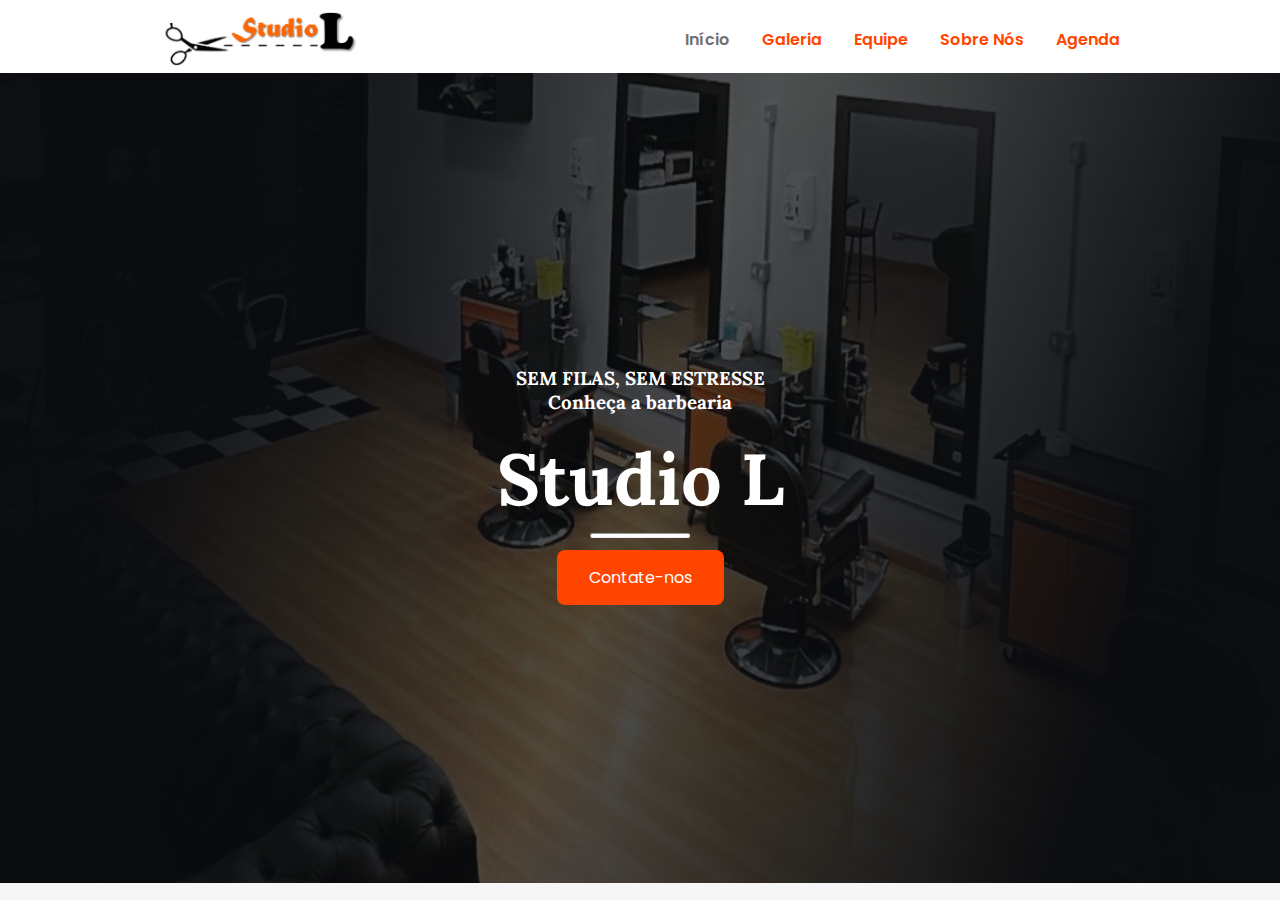
<file: index.html>
<!DOCTYPE html>
<html lang="pt-br">

    <head>
        <meta charset="UTF-8">
        <meta http-equiv="X-UA-Compatible" content="IE=edge">
        <meta name="viewport" content="width=device-width, initial-scale=1.0">
        <title>Studio L</title>
        <link rel="stylesheet" href="styles.css">
        <style>
        #home {
            background: url('img-banner-studioL.jpg') no-repeat center center fixed;
            height: 90vh;
            position: relative;
            width: 100%;
            background-size: cover;
            opacity: 100%;
        }
    </style>
    </head>

    <body>
        <header class="header">
            <div class="container container-nav">
                <div class="site-title">
                    <img class="img-logo_studioL"
                        src="img-logo_studioL.png"
                        width="200px"
                        alt>
                    <!--<h1>STUDIO L</h1>
                    <p class="subtitle">sem fi</p>-->
                </div>
                <nav>
                    <ul>
                        <li><a href="index.html"
                                class="current-page">Início</a></li>
                        <li><a href="gallery.html">Galeria</a></li>
                        <li><a href="team.html">Equipe</a></li>
                        <li><a href="about.html">Sobre nós</a></li>
                        <li><a href="contact.html">Agenda</a></li>
                    </ul>
                </nav>
            </div>
        </header>
        <main>
            <div id="home">
                <div class="overlay">
                    <div class="landing-text">
                        <h3>SEM FILAS, SEM ESTRESSE <br> Conheça a barbearia
                        </h3>
                        <h1>Studio L</h1>
                        <hr id="hr-main">
                        <a href="contact.html"
                            class="button btn-hire">Contate-nos</a>
                    </div>
                </div>
            </div>
        </main>
    </body>

</html>
</file>
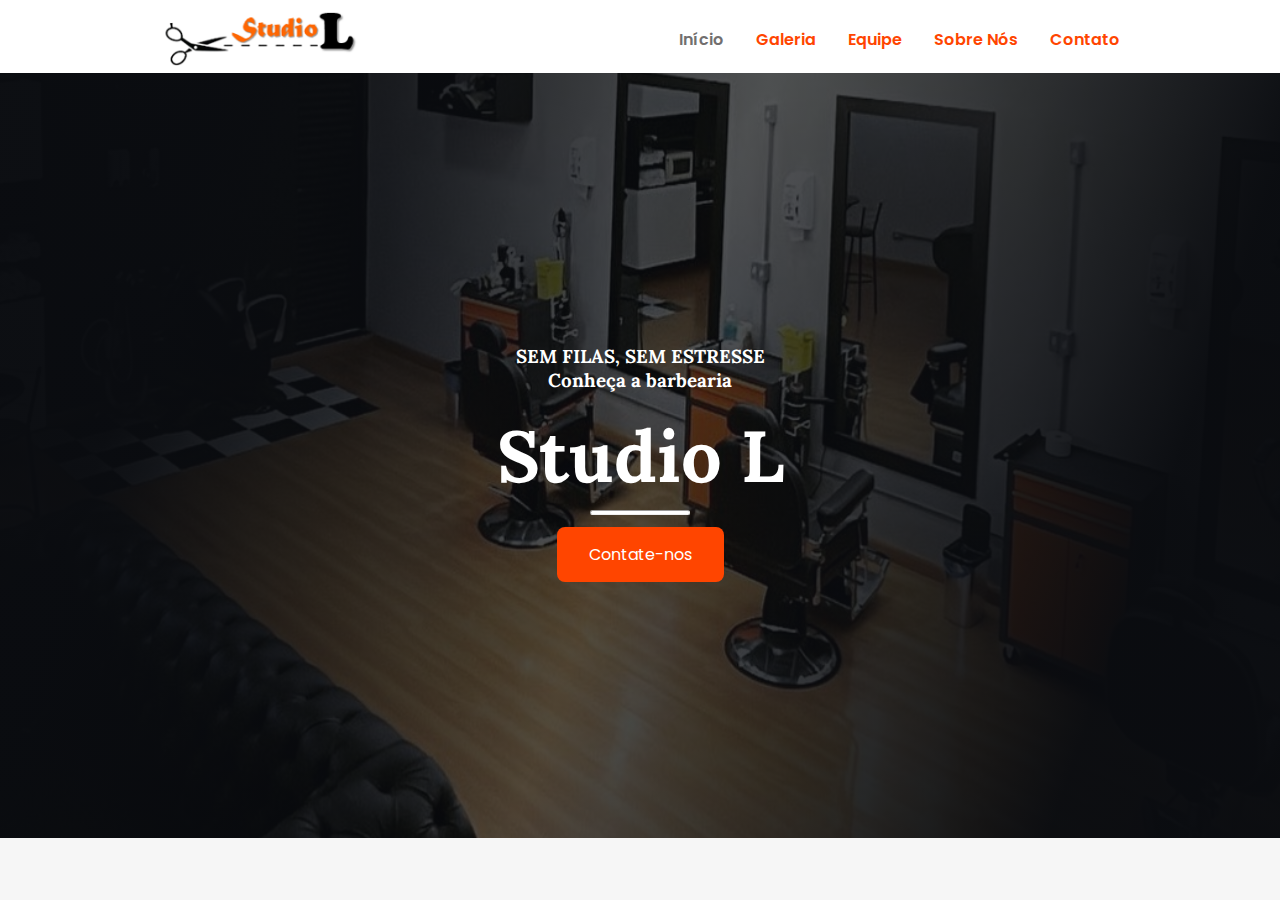
<file: Barbershop-website-main/Barber/index.html>
<!DOCTYPE html>
<html lang="en">

    <head>
        <meta charset="UTF-8">
        <meta http-equiv="X-UA-Compatible" content="IE=edge">
        <meta name="viewport" content="width=device-width, initial-scale=1.0">
        <title>Studio L</title>
        <link rel="stylesheet" href="css/styles.css">
        <style>
        #home {
            background: url('/Barbershop-website-main/Barber/img/img-banner-studioL.jpg') no-repeat center center fixed;
            height: 85vh;
            position: relative;
            width: 100%;
            background-size: cover;
            opacity: 100%;
        }
    </style>
    </head>

    <body>
        <header class="header">
            <div class="container container-nav">
                <div class="site-title">
                    <img class="img-logo_studioL"
                        src="/Barbershop-website-main/Barber/img/img-logo_studioL.png"
                        width="200px"
                        alt>
                    <!--<h1>STUDIO L</h1>
                    <p class="subtitle">sem fi</p>-->
                </div>
                <nav>
                    <ul>
                        <li><a href="index.html"
                                class="current-page">Início</a></li>
                        <li><a href="gallery.html">Galeria</a></li>
                        <li><a href="team.html">Equipe</a></li>
                        <li><a href="about.html">Sobre nós</a></li>
                        <li><a href="contact.html">Contato</a></li>
                    </ul>
                </nav>
            </div>
        </header>
        <main>
            <div id="home">
                <div class="overlay">
                    <div class="landing-text">
                        <h3>SEM FILAS, SEM ESTRESSE <br> Conheça a barbearia
                        </h3>
                        <h1>Studio L</h1>
                        <hr id="hr-main">
                        <a href="contact.html"
                            class="button btn-hire">Contate-nos</a>
                    </div>
                </div>
            </div>
        </main>
    </body>

</html>
</file>
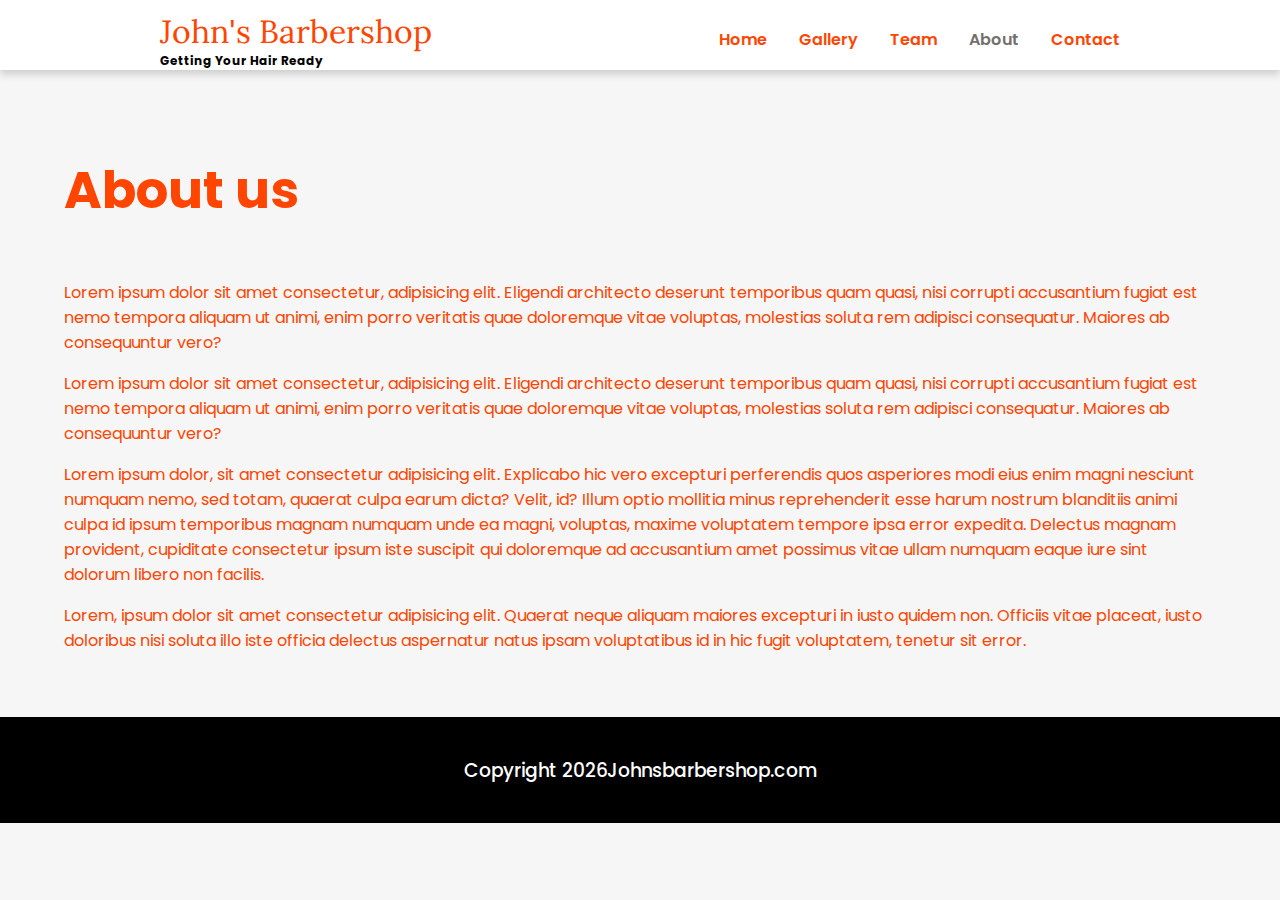
<file: Barbershop-website-main/Barber/about.html>
<!DOCTYPE html>
<html lang="en">

<head>
    <meta charset="UTF-8">
    <meta http-equiv="X-UA-Compatible" content="IE=edge">
    <meta name="viewport" content="width=device-width, initial-scale=1.0">
    <title>Document</title>
    <link rel="stylesheet" href="css/styles.css">
</head>

<body>
    <header class="header">
        <div class="container container-nav">
            <div class="site-title">
                <h1>John's Barbershop</h1>
                <p class="subtitle">Getting your hair ready</p>
            </div>
            <nav>
                <ul>
                    <li><a href="index.html">Home</a></li>
                    <li><a href="gallery.html">Gallery</a></li>
                    <li><a href="team.html">Team</a></li>
                    <li><a href="about.html" class="current-page">About</a></li>
                    <li><a href="contact.html">Contact</a></li>
                </ul>

            </nav>
        </div>
    </header>

    <main class="about">
        <div class="about-header">
            <h1>About us</h1>
        </div>
        <div class="about-content">
            <p>Lorem ipsum dolor sit amet consectetur, adipisicing elit. Eligendi architecto deserunt temporibus quam
                quasi, nisi corrupti accusantium fugiat est nemo tempora aliquam ut animi, enim porro veritatis quae
                doloremque vitae voluptas, molestias soluta rem adipisci consequatur. Maiores ab consequuntur vero?</p>
            <p>Lorem ipsum dolor sit amet consectetur, adipisicing elit. Eligendi architecto deserunt temporibus quam
                quasi, nisi corrupti accusantium fugiat est nemo tempora aliquam ut animi, enim porro veritatis quae
                doloremque vitae voluptas, molestias soluta rem adipisci consequatur. Maiores ab consequuntur vero?</p>
            <p>Lorem ipsum dolor, sit amet consectetur adipisicing elit. Explicabo hic vero excepturi perferendis quos
                asperiores modi eius enim magni nesciunt numquam nemo, sed totam, quaerat culpa earum dicta? Velit, id?
                Illum optio mollitia minus reprehenderit esse harum nostrum blanditiis animi culpa id ipsum temporibus
                magnam numquam unde ea magni, voluptas, maxime voluptatem tempore ipsa error expedita. Delectus magnam
                provident, cupiditate consectetur ipsum iste suscipit qui doloremque ad accusantium amet possimus vitae
                ullam numquam eaque iure sint dolorum libero non facilis.</p>
            <p>Lorem, ipsum dolor sit amet consectetur adipisicing elit. Quaerat neque aliquam maiores excepturi in
                iusto quidem non. Officiis vitae placeat, iusto doloribus nisi soluta illo iste officia delectus
                aspernatur natus ipsam voluptatibus id in hic fugit voluptatem, tenetur sit error.</p>
        </div>
    </main>

    <footer class="footer">
        <h3><span id="demo">&copy;</span><a href="#">Johnsbarbershop.com</a></h3>
    </footer>

    <script src="js/index.js"></script>
</body>

</html>
</file>
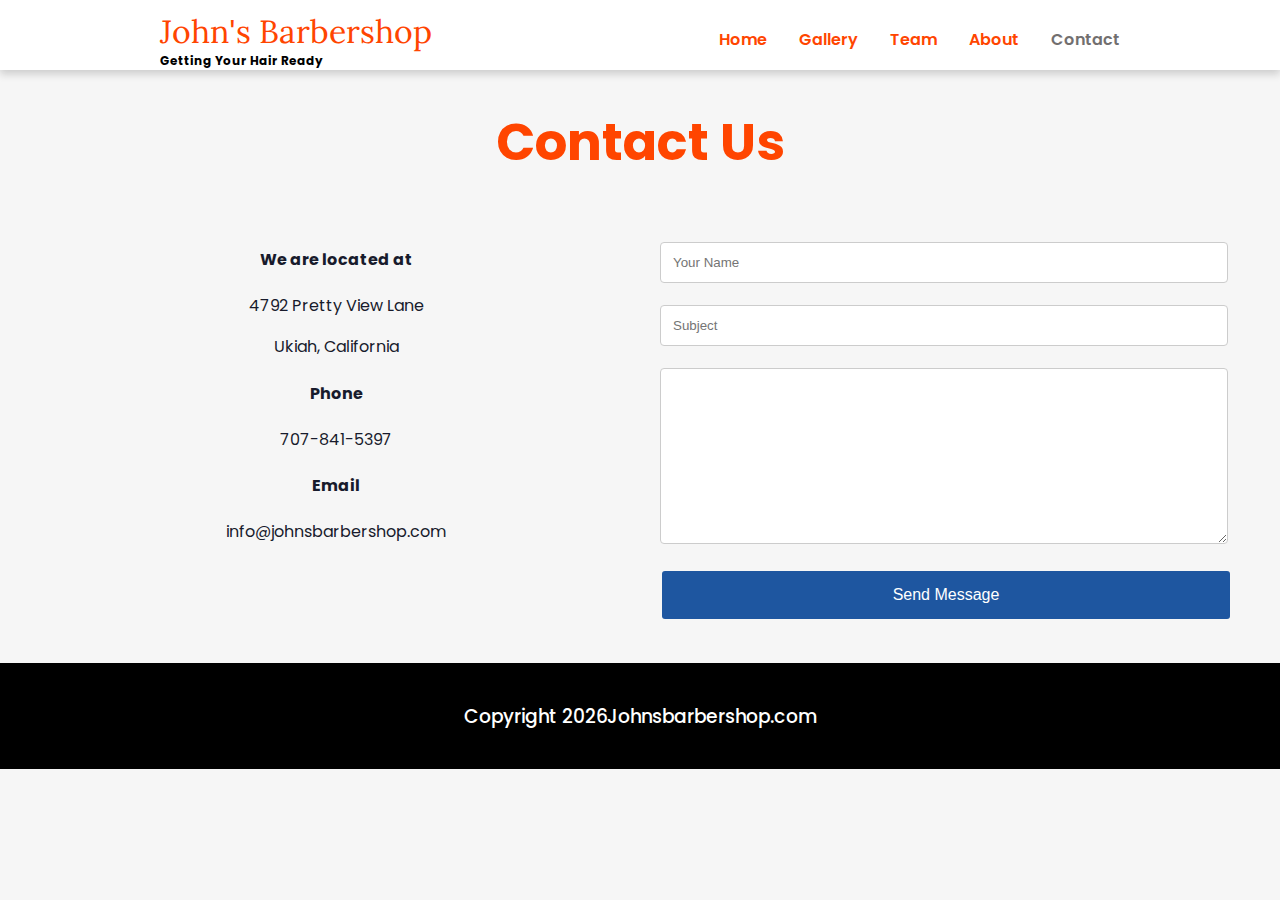
<file: Barbershop-website-main/Barber/contact.html>
<!DOCTYPE html>
<html lang="en">

<head>
    <meta charset="UTF-8">
    <meta http-equiv="X-UA-Compatible" content="IE=edge">
    <meta name="viewport" content="width=device-width, initial-scale=1.0">
    <title>Document</title>
    <link rel="stylesheet" href="css/styles.css">
</head>

<body>
    <header class="header">
        <div class="container container-nav">
            <div class="site-title">
                <h1>John's Barbershop</h1>
                <p class="subtitle">Getting your hair ready</p>
            </div>
            <nav>
                <ul>
                    <li><a href="index.html">Home</a></li>
                    <li><a href="gallery.html">Gallery</a></li>
                    <li><a href="team.html">Team</a></li>
                    <li><a href="about.html">About</a></li>
                    <li><a href="contact.html" class="current-page">Contact</a></li>
                </ul>

            </nav>
        </div>
    </header>
    <main class="contact">
        <h1>Contact Us</h1>
        <div class="flex-container">
            <div class="flex-item-left">
                <h4>We are located at</h4>
                <p>4792 Pretty View Lane</p>
                <p>Ukiah, California</p>
                <h4>Phone</h4>
                <p>707-841-5397</p>
                <h4>Email</h4>
                <p>info@johnsbarbershop.com</p>
            </div>
            <div class="flex-item-right">
                <form action="">
                    <input type="text" id="fname" placeholder="Your Name">
                    <input type="text" name="subject" id="subject" placeholder="Subject">
                    <textarea name="" id="textarea" cols="30" rows="10"></textarea>
                    <button type="button">Send Message</button>
                </form>
            </div>
        </div>
    </main>
    <footer class="footer">
        <h3><span id="demo">&copy;</span><a href="#">Johnsbarbershop.com</a></h3>
    </footer>

    <script src="js/index.js"></script>
</body>

</html>
</file>
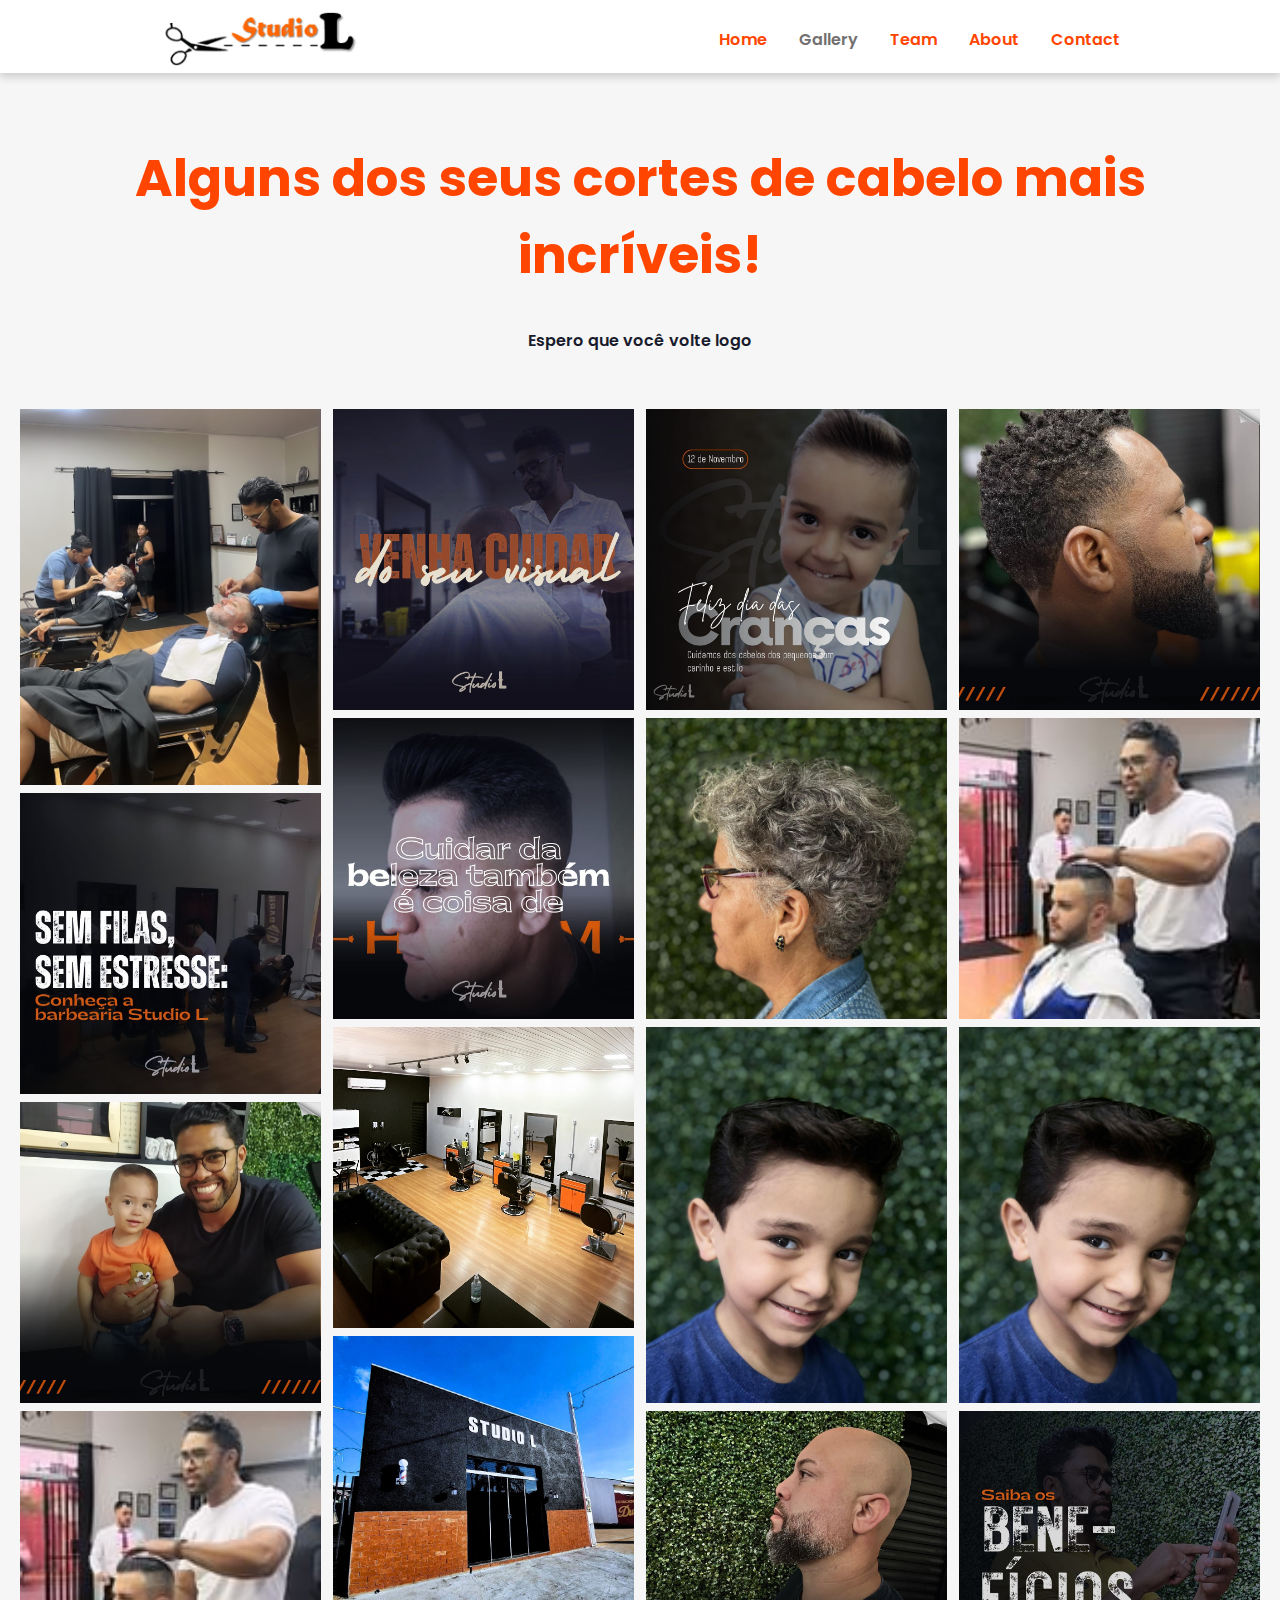
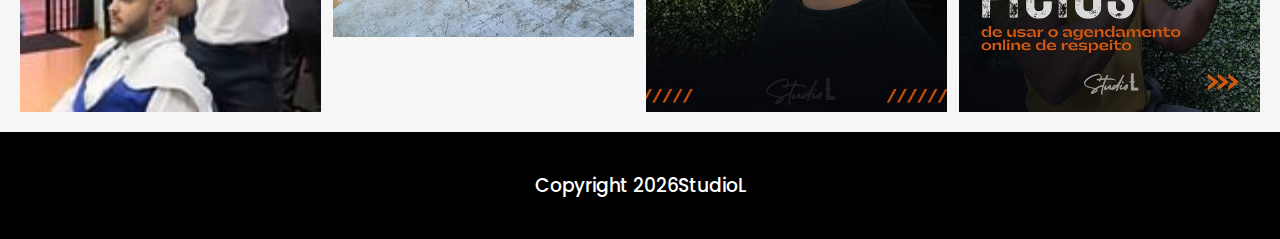
<file: Barbershop-website-main/Barber/gallery.html>
<!DOCTYPE html>
<html lang="en">

    <head>
        <meta charset="UTF-8">
        <meta http-equiv="X-UA-Compatible" content="IE=edge">
        <meta name="viewport" content="width=device-width, initial-scale=1.0">
        <title>Document</title>
        <link rel="stylesheet" href="css/styles.css">
    </head>

    <body>
        <header class="header">
            <div class="container container-nav">
                <div class="site-title">
                    <!-- <h1>Studio L</h1>-->
                    <img class="img-logo_studioL"
                        src="/Barbershop-website-main/Barber/img/img-logo_studioL.png"
                        width="200px"
                        alt>
                </div>
                <nav>
                    <ul>
                        <li><a href="index.html">Home</a></li>
                        <li><a href="gallery.html"
                                class="current-page">Gallery</a></li>
                        <li><a href="team.html">Team</a></li>
                        <li><a href="about.html">About</a></li>
                        <li><a href="contact.html">Contact</a></li>
                    </ul>

                </nav>
            </div>
        </header>
        <main>
            <div class="gallery-header">
                <h1>Alguns dos seus cortes de cabelo mais incríveis!</h1>
                <p>Espero que você volte logo</p>
            </div>
            <div class="row gallery-row">
                <div class="column">
                    <img src="img/1.jpg" alt style="width: 100%">
                    <img src="img/2.jpg" alt style="width: 100%">
                    <img src="img/3.jpg" alt style="width: 100%">
                    <img src="img/4.jpg" alt style="width: 100%">
                </div>
                <div class="column">
                    <img src="img/5.jpg" alt style="width: 100%">
                    <img src="img/6.jpg" alt style="width: 100%">
                    <img src="img/7.jpg" alt style="width: 100%">
                    <img src="img/8.jpg" alt style="width: 100%">
                </div>
                <div class="column">
                    <img src="img/9.jpg" alt style="width: 100%">
                    <img src="img/10.jpg" alt style="width: 100%">
                    <img src="img/11.jpg" alt style="width: 100%">
                    <img src="img/12.jpg" alt style="width: 100%">
                </div>
                <div class="column">
                    <img src="img/13.jpg" alt style="width: 100%">
                    <img src="img/14.jpg" alt style="width: 100%">
                    <img src="img/15.jpg" alt style="width: 100%">
                    <img src="img/16.jpg" alt style="width: 100%">
                </div>
            </div>
        </main>
        <footer class="footer">
            <h3><span id="demo">&copy;</span><a
                    href="#">StudioL</a></h3>
        </footer>

        <script src="js/index.js"></script>
    </body>

</html>
</file>
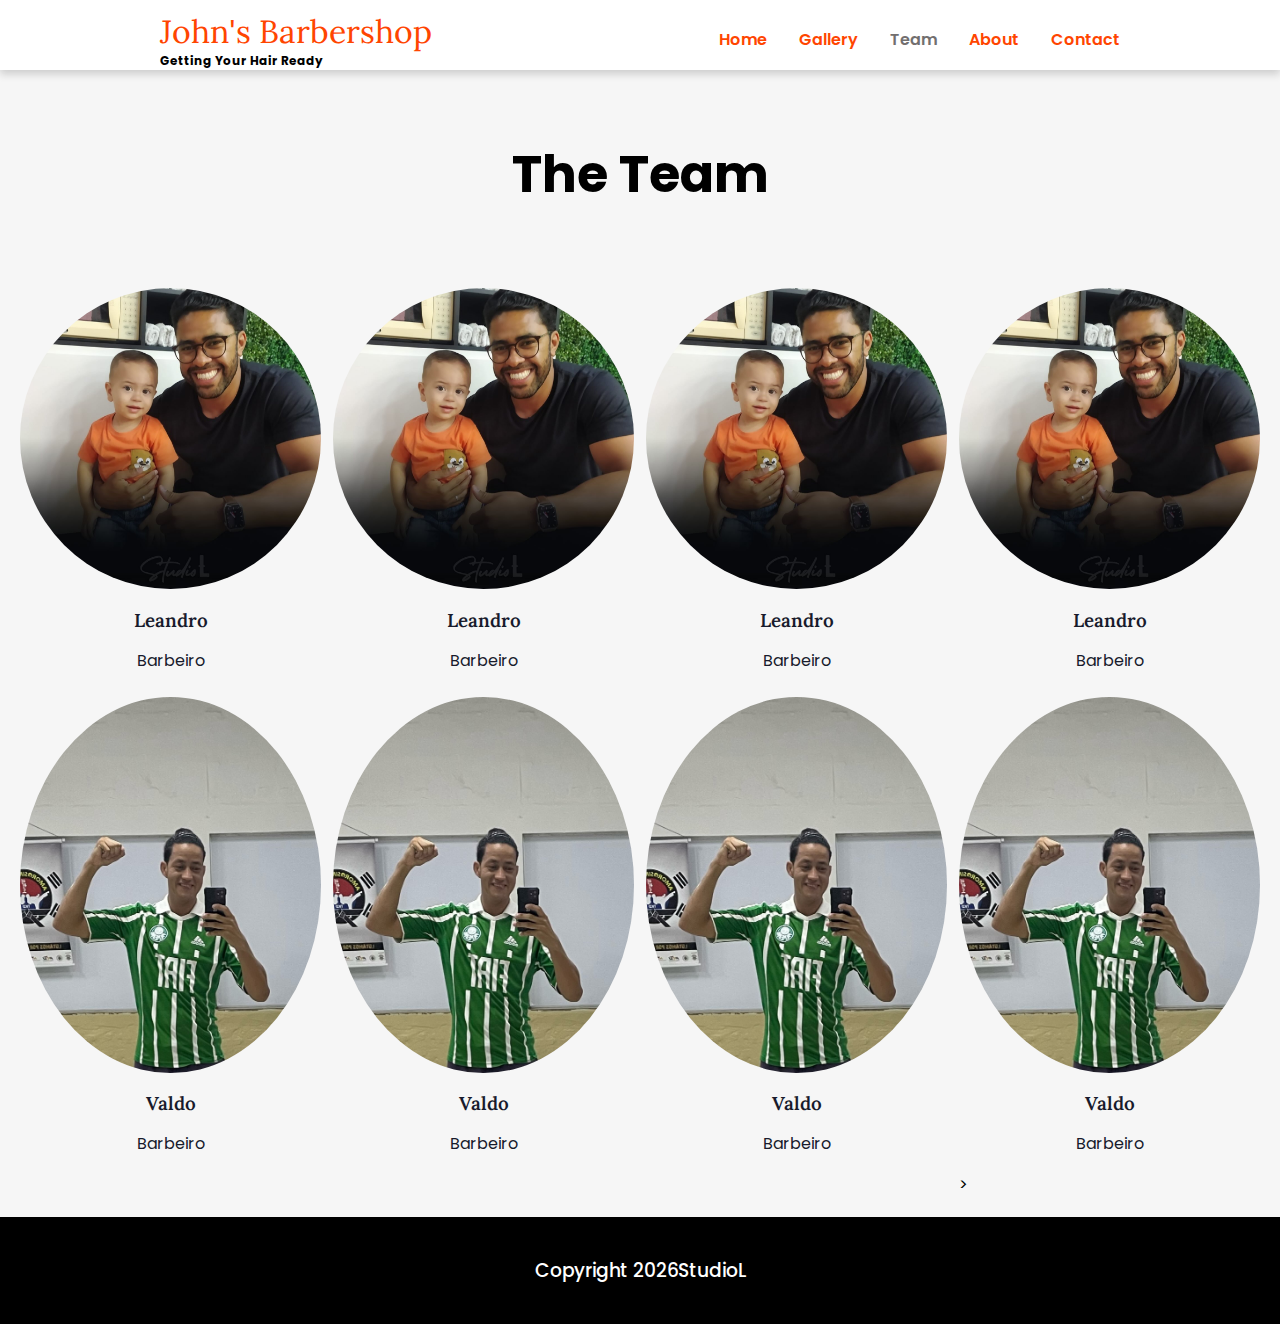
<file: Barbershop-website-main/Barber/team.html>
<!DOCTYPE html>
<html lang="en">

    <head>
        <meta charset="UTF-8">
        <meta http-equiv="X-UA-Compatible" content="IE=edge">
        <meta name="viewport" content="width=device-width, initial-scale=1.0">
        <title>Document</title>
        <link rel="stylesheet" href="css/styles.css">
    </head>

    <body>
        <header class="header">
            <div class="container container-nav">
                <div class="site-title">
                    <h1>John's Barbershop</h1>
                    <p class="subtitle">Getting your hair ready</p>
                </div>
                <nav>
                    <ul>
                        <li><a href="index.html">Home</a></li>
                        <li><a href="gallery.html">Gallery</a></li>
                        <li><a href="team.html"
                                class="current-page">Team</a></li>
                        <li><a href="about.html">About</a></li>
                        <li><a href="contact.html">Contact</a></li>
                    </ul>

                </nav>
            </div>
        </header>
        <main class="team">
            <div class="team-container">
                <div class="team-header">
                    <h1>The Team</h1>
                </div>
            </div>
            <div class="row">
                <div class="column">
                    <img src="img/17.jpg" alt style="width: 100%">
                    <h3>Leandro </h3>
                    <p>Barbeiro</p>
                    <img src="img/18.jpg" alt style="width: 100%">
                    <h3>Valdo</h3>
                    <p>Barbeiro</p>
                </div>
                <div class="column">
                    <img src="img/17.jpg" alt style="width: 100%">
                    <h3>Leandro </h3>
                    <p>Barbeiro</p>
                    <img src="img/18.jpg" alt style="width: 100%">
                    <h3>Valdo</h3>
                    <p>Barbeiro</p>
                </div>
                <div class="column">
                    <img src="img/17.jpg" alt style="width: 100%">
                    <h3>Leandro </h3>
                    <p>Barbeiro</p>
                    <img src="img/18.jpg" alt style="width: 100%">
                    <h3>Valdo</h3>
                    <p>Barbeiro</p>
                </div>
                <div class="column">
                    <img src="img/17.jpg" alt style="width: 100%">
                    <h3>Leandro </h3>
                    <p>Barbeiro</p>
                    <img src="img/18.jpg" alt style="width: 100%">
                    <h3>Valdo</h3>
                    <p>Barbeiro</p>>
                </div>
            </div>
        </main>
        <footer class="footer">
            <h3><span id="demo">&copy;</span><a
                    href="#">StudioL</a></h3>
        </footer>
        <script src="js/index.js"></script>
    </body>

</html>
</file>
<file: styles.css>
@import url("https://fonts.googleapis.com/css2?family=Lora:wght@400;500;600;700&display=swap");
@import url("https://fonts.googleapis.com/css2?family=Lora:wght@400;500;600;700&family=Poppins:wght@100;200;300;400;500;600;700;800;900&display=swap");

* {
  box-sizing: border-box;
}

body {
  margin: 0;
  padding: 0;
  font-family: "Poppins", sans-serif;
  background-color: #f6f6f6;
  height: 100vh;
}

.site-title h1 {
  font-weight: 400;
  font-family: "Lora", sans-serif;
  color: orangered;
  font-size: 2rem;
  margin: 0;
}

.subtitle {
  font-weight: 700;
  color: #000;
  font-size: 0.75rem;
  margin: 0;
  text-transform: capitalize;
}

.container {
  width: 90%;
  max-width: 960px;
  margin: 0 auto;
}

.container-nav {
  display: flex;
  justify-content: space-between;
}

header {
  background-color: white;
  padding-left: 0;
  padding-right: 0;
  padding-top: 0.7rem;
  box-shadow: 0 4px 8px 0 rgba(22, 22, 22, 0.19);
}

@media (max-width: 675px) {
  .container-nav {
    flex-direction: column;
  }

  header {
    text-align: center;
  }
}

nav ul {
  list-style-type: none;
  padding: 0;
  display: flex;
  justify-content: center;
}

nav li {
  margin-left: 2em;
}

nav a {
  text-decoration: none;
  color: orangered;
  font-weight: 600;
  text-transform: capitalize;
  padding: 2em 0;
}

nav a:hover,
nav a:focus {
  color: #000;
}

.current-page {
  color: #726f6f;
}

.current-page:hover {
  color: #000;
}

@media (max-width: 675px) {
  nav ul {
    flex-direction: column;
  }

  nav li {
    margin: 0.5em 0;
  }
}

/* Home page */
.overlay {
  position: absolute;
  height: 100%;
  width: 100%;
  top: 0;
  left: 0;
  background: rgba(0, 0, 0, 0.65);
  color: white;
  display: flex;
  align-items: center;
  justify-content: center;
  flex-direction: column;
  background: linear-gradient(109deg, rgba(10, 12, 16, 0.99) 15%, rgba(10, 12, 16, 0.7) 50%, rgba(10, 12, 16, 0.99) 85%);
}

.landing-text {
  display: table-cell;
  text-align: center;
  vertical-align: middle;
}

.landing-text h3 {
  font-weight: 700;
  color: white;
  font-family: "Lora", sans-serif;
}

.landing-text h1 {
  font-size: 450%;
  font-weight: 700;
  color: white;
  font-family: "Lora", sans-serif;
  padding-bottom: 0;
  margin: 0 0;
}

@media (max-width: 600px) {
  .landing-text h1 {
    font-size: 260%;
  }
}

.btn-hire {
  background-color: orangered;
  border: none;
  color: white;
  padding: 15px 32px;
  text-align: center;
  text-decoration: none;
  display: inline-block;
  font-size: 16px;
  margin: 4px 2px;
  cursor: pointer;
  border-radius: 8px;
}

.btn-hire:hover,
.btn-hire:focus {
  background-color: #000;
}

@media (max-width: 800px) {
  .btn-hire {
    padding: 8px 16px;
  }
}

#hr-main {
  width: 100px;
  height: 5px;
  border-radius: 1rem;
  background-color: white;
  margin-bottom: 8px;
}

/* Gallery Section */
.gallery-header {
  text-align: center;
  padding: 32px;
}

.gallery-header h1 {
  text-align: center;
  font-weight: 700;
  font-size: 3.2rem;
  color: orangered;
}

@media (max-width: 600px) {
  .gallery-header h1 {
    font-size: x-large;
  }
}

.gallery-header p {
  font-weight: 600;
  color: #181b2c;
}

.gallery-row {
  display: -ms-flexbox;
  display: flex;
  -ms-flex-wrap: wrap;
  flex-wrap: wrap;
  padding: 0 14px;
}

.column {
  -ms-flex: 25%;
  flex: 25%;
  max-width: 25%;
  padding: 0 6px;
}

.column img {
  margin-top: 8px;
  vertical-align: middle;
  width: 100%;
}

@media (max-width: 800px) {
  .column {
    -ms-flex: 50%;
    flex: 50%;
    max-width: 50%;
  }
}

@media (max-width: 600px) {
  .column {
    -ms-flex: 100%;
    flex: 100%;
    max-width: 100%;
  }
}

/* Team Section */
.team-header {
  text-align: center;
  padding: 32px;
}

.team-header h1 {
  text-align: center;
  font-weight: 700;
  font-size: 3.2rem;
  color: #000;
}

@media (max-width: 600px) {
  .team h1 {
    font-size: x-large;
  }
}

.team p {
  font-weight: 600;
  color: #181b2c;
}

.team .row {
  display: -ms-flexbox;
  display: flex;
  -ms-flex-wrap: wrap;
  flex-wrap: wrap;
  padding: 0 14px;
}

.team .column {
  -ms-flex: 25%;
  flex: 25%;
  max-width: 25%;
  padding: 0 6px;
}

.team .column img {
  margin-top: 8px;
  vertical-align: middle;
  width: 100%;
  border-radius: 50%;
}

.team .column h3 {
  font-weight: 600;
  font-family: "Lora", sans-serif;
  color: #181b2c;
  text-align: center;
  margin-bottom: 3px;
}

.team .column p {
  font-weight: 400;
  color: #181b2c;
  text-align: center;
}

@media (max-width: 800px) {
  .team .column {
    -ms-flex: 50%;
    flex: 50%;
    max-width: 50%;
  }
}

@media (max-width: 600px) {
  .team .column {
    -ms-flex: 100%;
    flex: 100%;
    max-width: 100%;
  }
}

/* About Section */
.about {
  margin: 3rem 4rem;
  display: flex;
  flex-wrap: wrap;
}

.about-header {
  text-align: start;
}

@media (max-width: 576px) {
  .about-header {
    text-align: center;
  }
}

.about-header h1 {
  font-weight: 700;
  font-size: 3.2rem;
  color: orangered;
}

.about-content p {
  color: orangered;
}

/* Contact SEction */
.contact h1 {
  text-align: center;
  font-weight: 700;
  font-size: 3.2rem;
  color: orangered;
}

.contact {
  text-align: center;
}

.flex-container {
  display: flex;
  flex-wrap: wrap;
  text-align: center;
  margin: 5px 2em;
}

.flex-item-left {
  padding: 5px;
  flex: 50%;
}

.flex-item-left h4,
.flex-item-right h4,
.contact h4 {
  font-weight: 800;
  color: #000;
  text-decoration: underline;
}

.flex-item-left p {
  font-weight: 300;
  color: #000;
}

.flex-item-right {
  padding: 5px;
  flex: 50%;
}

.flex-item-right form {
  margin: 5px;
}

.flex-item-right form input[type="text"],
select,
textarea {
  font-weight: 400;
  width: 100%;
  padding: 12px;
  border: 1px solid #ccc;
  border-radius: 4px;
  box-sizing: border-box;
  margin-top: 6px;
  margin-bottom: 16px;
  resize: vertical;
}

.flex-item-right button {
  background-color: #1e56a0;
  border: none;
  color: white;
  padding: 15px 32px;
  text-align: center;
  text-decoration: none;
  display: inline-block;
  font-size: 16px;
  margin: 4px 2px;
  cursor: pointer;
  border-radius: 3px;
  width: 100%;
}

.flex-item-right button:hover,
.flex-item-right button:focus {
  background-color: #163172;
  color: white;
}

@media (max-width: 800px) {

  .flex-item-left,
  .flex-item-right {
    flex: 100%;
  }
}

/* Footer */
footer {
  padding: 5px;
  text-align: center;
  background-color: #000;
  margin-top: 10px;
}

footer img {
  margin: 1% 0;
  width: 60px;
}

footer h3>span,
footer h3>a {
  color: white;
  text-decoration: none;
  font-weight: 500;
  /*margin: 0 auto;*/
}

#id-agenda-leandro {
  padding: 2%;
  color: #ccc;
  background-color: orangered;
  text-decoration: none;
  border-radius: 5px;

}

#id-agenda-leandro:hover {
  color: orangered;
  font-weight: 800;
  background-color: #fff;
  border-right: 2px solid orangered;
  border-bottom: 1px solid orangered;

}

.ptext-footer {
  margin: 0;
  color: #726f6f;
}
</file>
<file: Barbershop-website-main/Barber/css/styles.css>
@import url("https://fonts.googleapis.com/css2?family=Lora:wght@400;500;600;700&display=swap");
@import url("https://fonts.googleapis.com/css2?family=Lora:wght@400;500;600;700&family=Poppins:wght@100;200;300;400;500;600;700;800;900&display=swap");

* {
  box-sizing: border-box;
}

body {
  margin: 0;
  padding: 0;
  font-family: "Poppins", sans-serif;
  background-color: #f6f6f6;
  height: 100vh;
}

.site-title h1 {
  font-weight: 400;
  font-family: "Lora", sans-serif;
  color: orangered;
  font-size: 2rem;
  margin: 0;
}

.subtitle {
  font-weight: 700;
  color: #000;
  font-size: 0.75rem;
  margin: 0;
  text-transform: capitalize;
}

.container {
  width: 90%;
  max-width: 960px;
  margin: 0 auto;
}

.container-nav {
  display: flex;
  justify-content: space-between;
}

header {
  background-color: white;
  padding-left: 0;
  padding-right: 0;
  padding-top: 0.7rem;
  box-shadow: 0 4px 8px 0 rgba(22, 22, 22, 0.19);
}

@media (max-width: 675px) {
  .container-nav {
    flex-direction: column;
  }

  header {
    text-align: center;
  }
}

nav ul {
  list-style-type: none;
  padding: 0;
  display: flex;
  justify-content: center;
}

nav li {
  margin-left: 2em;
}

nav a {
  text-decoration: none;
  color: orangered;
  font-weight: 600;
  text-transform: capitalize;
  padding: 2em 0;
}

nav a:hover,
nav a:focus {
  color: #000;
}

.current-page {
  color: #726f6f;
}

.current-page:hover {
  color: #000;
}

@media (max-width: 675px) {
  nav ul {
    flex-direction: column;
  }

  nav li {
    margin: 0.5em 0;
  }
}

/* Home page */
.overlay {
  position: absolute;
  height: 100%;
  width: 100%;
  top: 0;
  left: 0;
  background: rgba(0, 0, 0, 0.65);
  color: white;
  display: flex;
  align-items: center;
  justify-content: center;
  flex-direction: column;
  background: linear-gradient(109deg, rgba(10, 12, 16, 0.99) 15%, rgba(10, 12, 16, 0.7) 50%, rgba(10, 12, 16, 0.99) 85%);
}

.landing-text {
  display: table-cell;
  text-align: center;
  vertical-align: middle;
}

.landing-text h3 {
  font-weight: 700;
  color: white;
  font-family: "Lora", sans-serif;
}

.landing-text h1 {
  font-size: 450%;
  font-weight: 700;
  color: white;
  font-family: "Lora", sans-serif;
  padding-bottom: 0;
  margin: 0 0;
}

@media (max-width: 600px) {
  .landing-text h1 {
    font-size: 260%;
  }
}

.btn-hire {
  background-color: orangered;
  border: none;
  color: white;
  padding: 15px 32px;
  text-align: center;
  text-decoration: none;
  display: inline-block;
  font-size: 16px;
  margin: 4px 2px;
  cursor: pointer;
  border-radius: 8px;
}

.btn-hire:hover,
.btn-hire:focus {
  background-color: #000;
}

@media (max-width: 800px) {
  .btn-hire {
    padding: 8px 16px;
  }
}

#hr-main {
  width: 100px;
  height: 5px;
  border-radius: 1rem;
  background-color: white;
  margin-bottom: 8px;
}

/* Gallery Section */
.gallery-header {
  text-align: center;
  padding: 32px;
}

.gallery-header h1 {
  text-align: center;
  font-weight: 700;
  font-size: 3.2rem;
  color: orangered;
}

@media (max-width: 600px) {
  .gallery-header h1 {
    font-size: x-large;
  }
}

.gallery-header p {
  font-weight: 600;
  color: #181b2c;
}

.gallery-row {
  display: -ms-flexbox;
  display: flex;
  -ms-flex-wrap: wrap;
  flex-wrap: wrap;
  padding: 0 14px;
}

.column {
  -ms-flex: 25%;
  flex: 25%;
  max-width: 25%;
  padding: 0 6px;
}

.column img {
  margin-top: 8px;
  vertical-align: middle;
  width: 100%;
}

@media (max-width: 800px) {
  .column {
    -ms-flex: 50%;
    flex: 50%;
    max-width: 50%;
  }
}

@media (max-width: 600px) {
  .column {
    -ms-flex: 100%;
    flex: 100%;
    max-width: 100%;
  }
}

/* Team Section */
.team-header {
  text-align: center;
  padding: 32px;
}

.team-header h1 {
  text-align: center;
  font-weight: 700;
  font-size: 3.2rem;
  color: #000;
}

@media (max-width: 600px) {
  .team h1 {
    font-size: x-large;
  }
}

.team p {
  font-weight: 600;
  color: #181b2c;
}

.team .row {
  display: -ms-flexbox;
  display: flex;
  -ms-flex-wrap: wrap;
  flex-wrap: wrap;
  padding: 0 14px;
}

.team .column {
  -ms-flex: 25%;
  flex: 25%;
  max-width: 25%;
  padding: 0 6px;
}

.team .column img {
  margin-top: 8px;
  vertical-align: middle;
  width: 100%;
  border-radius: 50%;
}

.team .column h3 {
  font-weight: 600;
  font-family: "Lora", sans-serif;
  color: #181b2c;
  text-align: center;
  margin-bottom: 3px;
}

.team .column p {
  font-weight: 400;
  color: #181b2c;
  text-align: center;
}

@media (max-width: 800px) {
  .team .column {
    -ms-flex: 50%;
    flex: 50%;
    max-width: 50%;
  }
}

@media (max-width: 600px) {
  .team .column {
    -ms-flex: 100%;
    flex: 100%;
    max-width: 100%;
  }
}

/* About Section */
.about {
  margin: 3rem 4rem;
  display: flex;
  flex-wrap: wrap;
}

.about-header {
  text-align: start;
}

@media (max-width: 576px) {
  .about-header {
    text-align: center;
  }
}

.about-header h1 {
  font-weight: 700;
  font-size: 3.2rem;
  color: orangered;
}

.about-content p {
  color: orangered;
}

/* Contact SEction */
.contact h1 {
  text-align: center;
  font-weight: 700;
  font-size: 3.2rem;
  color: orangered;
}

.flex-container {
  display: flex;
  flex-wrap: wrap;
  text-align: center;
  margin: 10px 2em;
}

.flex-item-left {
  padding: 10px;
  flex: 50%;
}

.flex-item-left h4 {
  font-weight: 700;
  color: #181b2c;
}

.flex-item-left p {
  font-weight: 400;
  color: #181b2c;
}

.flex-item-right {
  padding: 10px;
  flex: 50%;
}

.flex-item-right form {
  margin: 10px;
}

.flex-item-right form input[type="text"],
select,
textarea {
  font-weight: 400;
  width: 100%;
  padding: 12px;
  border: 1px solid #ccc;
  border-radius: 4px;
  box-sizing: border-box;
  margin-top: 6px;
  margin-bottom: 16px;
  resize: vertical;
}

.flex-item-right button {
  background-color: #1e56a0;
  border: none;
  color: white;
  padding: 15px 32px;
  text-align: center;
  text-decoration: none;
  display: inline-block;
  font-size: 16px;
  margin: 4px 2px;
  cursor: pointer;
  border-radius: 3px;
  width: 100%;
}

.flex-item-right button:hover,
.flex-item-right button:focus {
  background-color: #163172;
  color: white;
}

@media (max-width: 800px) {

  .flex-item-left,
  .flex-item-right {
    flex: 100%;
  }
}

/* Footer */
footer {
  padding: 20px;
  text-align: center;
  background-color: #000;
  margin-top: 20px;
}

footer h3>span,
footer h3>a {
  color: white;
  text-decoration: none;
  font-weight: 500;
  margin: 0 auto;
}
</file>
